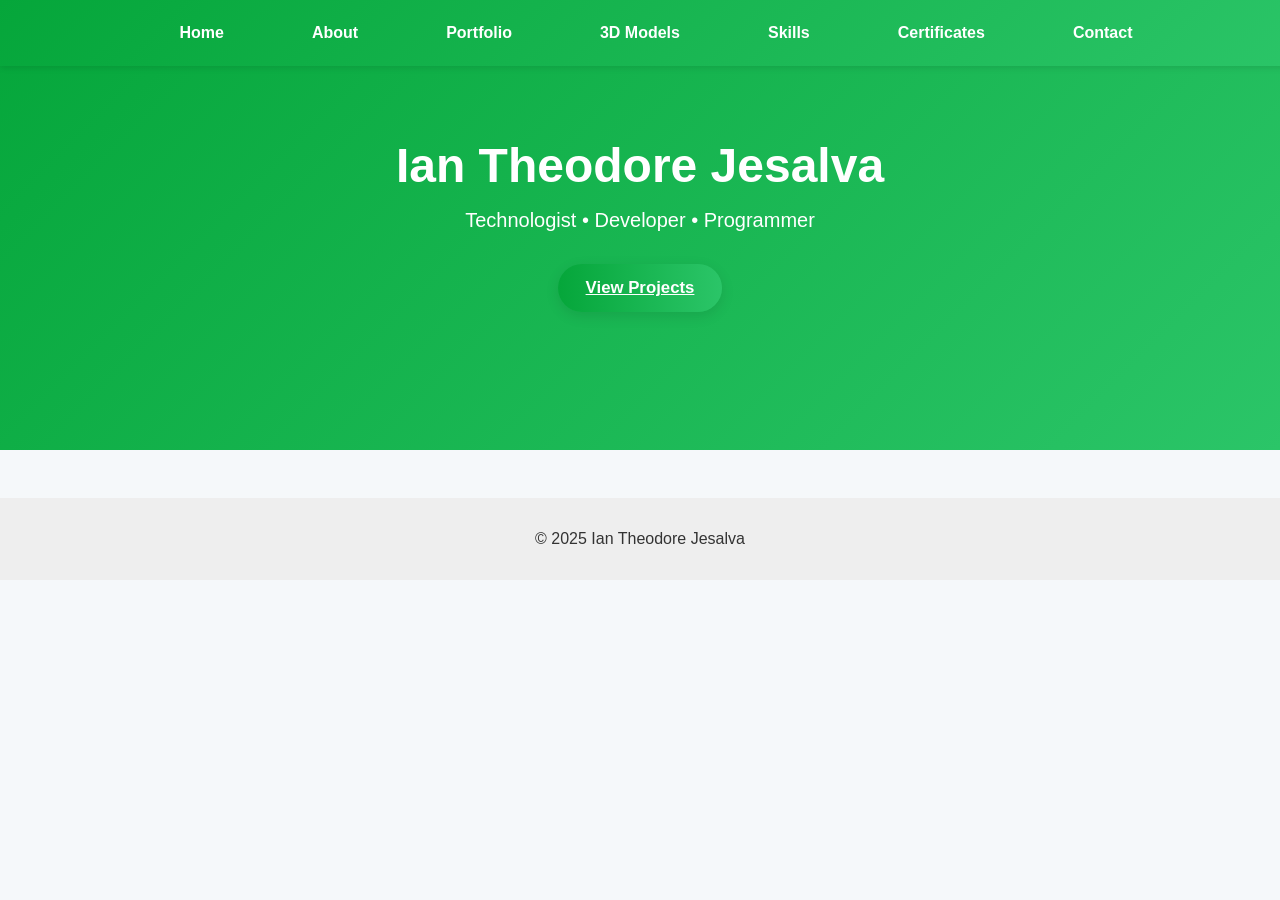
<file: index.html>
<!DOCTYPE html>
<html lang="en">
<head>
  <meta charset="UTF-8" />
  <meta name="viewport" content="width=device-width, initial-scale=1.0" />
  <title>Ian Theodore Jesalva | Portfolio</title>
  <link rel="stylesheet" href="style.css">
<script src="script.js" defer></script>

</head>
<body>
  <!-- Navbar -->
  <nav>
    <a href="index.html">Home</a>
    <a href="about.html">About</a>
    <a href="portfolio.html">Portfolio</a>
    <a href="models.html">3D Models</a>
    <a href="skills.html">Skills</a>
    <a href="certificates.html">Certificates</a>
    <a href="contact.html">Contact</a>
  </nav>

  <!-- Header -->
  <header>
    <h1>Ian Theodore Jesalva</h1>
    <p>Technologist • Developer • Programmer</p>
    <a href="portfolio.html" class="btn-primary">View Projects</a>
  </header>

  <footer>
    <p>&copy; 2025 Ian Theodore Jesalva</p>
  </footer>
</body>
</html>
</file>
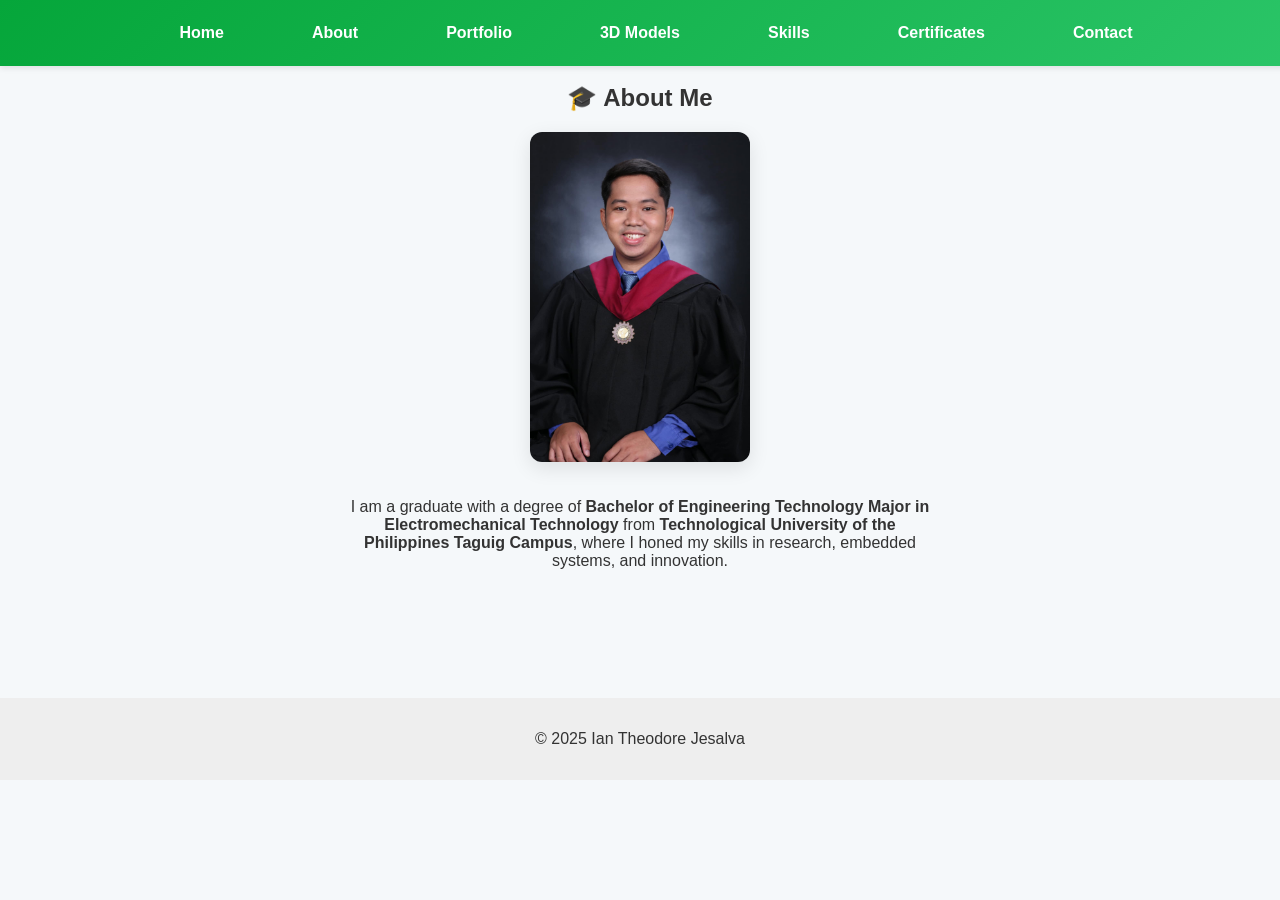
<file: about.html>
<!DOCTYPE html>
<html lang="en">
<head>
  <meta charset="UTF-8" />
  <meta name="viewport" content="width=device-width, initial-scale=1.0" />
  <title>About Me | Ian Theodore Jesalva</title>
  <link rel="stylesheet" href="style.css">
</head>
<body>
  <!-- Navbar -->
  <nav>
    <a href="index.html">Home</a>
    <a href="about.html">About</a>
    <a href="portfolio.html">Portfolio</a>
    <a href="models.html">3D Models</a>
    <a href="skills.html">Skills</a>
    <a href="certificates.html">Certificates</a>
    <a href="contact.html">Contact</a>
  </nav>

  <section id="graduate">
    <h2>🎓 About Me</h2>
    <img src="images/grad-pic.jpg" alt="Graduation Photo" class="grad-highlight">
    <p style="text-align:center; max-width:600px; margin:1rem auto;">
      I am a graduate with a degree of <strong>Bachelor of Engineering Technology Major in Electromechanical Technology</strong> from <strong>Technological University of the Philippines Taguig Campus</strong>, where I honed my skills in research, embedded systems, and innovation.
    </p>
  </section>

  <footer>
    <p>&copy; 2025 Ian Theodore Jesalva</p>
  </footer>
</body>
</html>
</file>
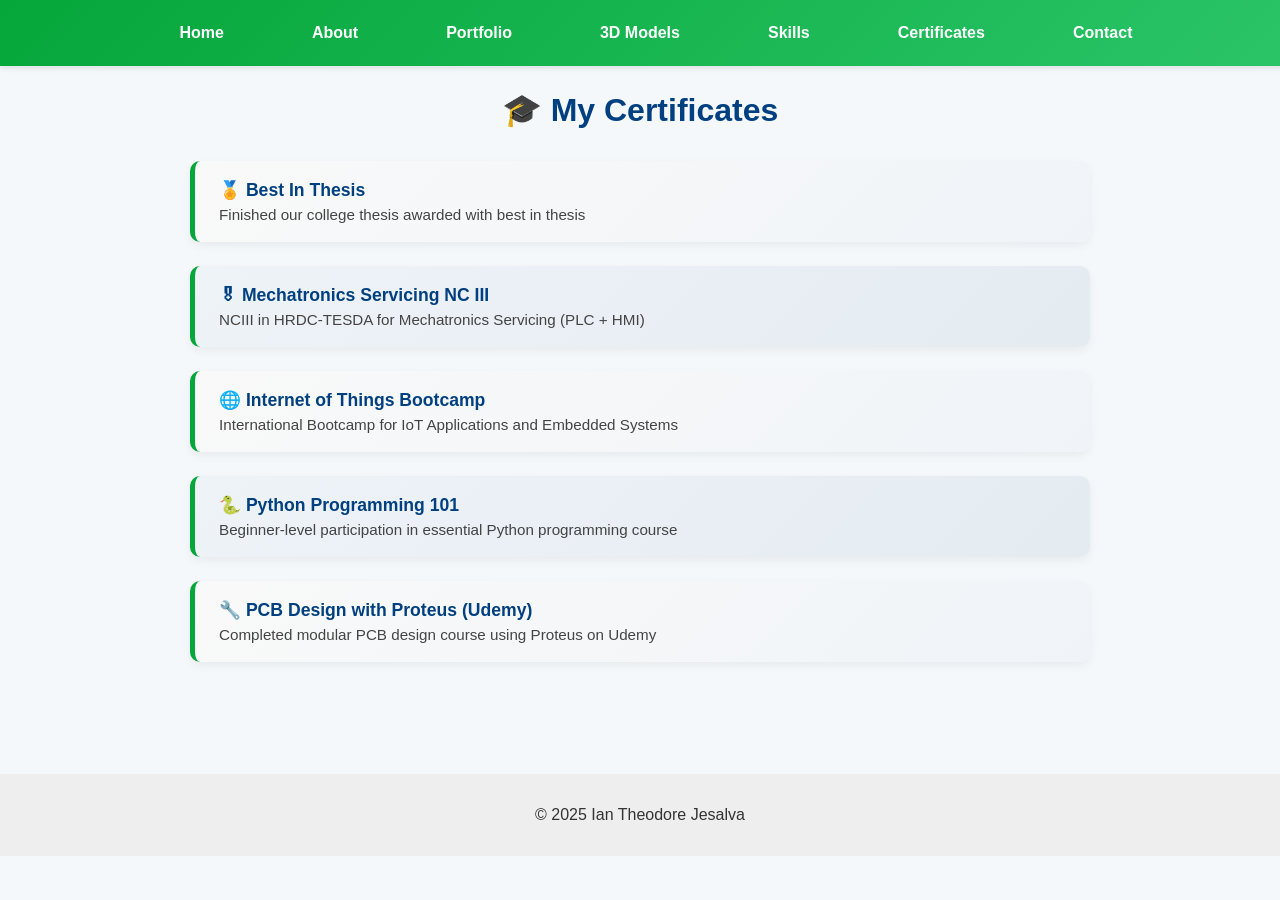
<file: certificates.html>
<!DOCTYPE html>
<html lang="en">
<head>
  <meta charset="UTF-8">
  <meta name="viewport" content="width=device-width, initial-scale=1.0">
  <title>Certificates | Ian Theodore Jesalva</title>
  <link rel="stylesheet" href="style.css">
</head>
<body>
  <nav>
    <a href="index.html">Home</a>
    <a href="about.html">About</a>
    <a href="portfolio.html">Portfolio</a>
    <a href="models.html">3D Models</a>
    <a href="skills.html">Skills</a>
    <a href="certificates.html">Certificates</a>
    <a href="contact.html">Contact</a>
  </nav>

  <section id="certificates">
  <h2>🎓 My Certificates</h2>
  <div class="cert-list">
    <div class="cert-item">
      <div class="cert-info">
        <strong>🏅 Best In Thesis</strong>
        <p>Finished our college thesis awarded with best in thesis</p>
      </div>
      <!-- <a href="images/cert-iot.jpg" target="_blank" title="View certificate">📄 View</a> -->
    </div>

    <div class="cert-item">
      <div class="cert-info">
        <strong>🎖 Mechatronics Servicing NC III</strong>
        <p>NCIII in HRDC-TESDA for Mechatronics Servicing (PLC + HMI)</p>
      </div>
      <!-- <a href="images/cert-arduino.jpg" target="_blank">📄 View</a> -->
    </div>

    <div class="cert-item">
      <div class="cert-info">
        <strong>🌐 Internet of Things Bootcamp</strong>
        <p>International Bootcamp for IoT Applications and Embedded Systems</p>
      </div>
      <!-- <a href="images/cert-research.jpg" target="_blank">📄 View</a> -->
    </div>

    <div class="cert-item">
      <div class="cert-info">
        <strong>🐍 Python Programming 101</strong>
        <p>Beginner-level participation in essential Python programming course</p>
      </div>
      <!-- <a href="images/cert-embedded.jpg" target="_blank">📄 View</a> -->
    </div>

    <div class="cert-item">
      <div class="cert-info">
        <strong>🔧 PCB Design with Proteus (Udemy)</strong>
        <p>Completed modular PCB design course using Proteus on Udemy</p>
      </div>
      <!-- <a href="images/cert-embedded.jpg" target="_blank">📄 View</a> -->
    </div>
  </div>
</section>

  <footer>
    <p>&copy; 2025 Ian Theodore Jesalva</p>
  </footer>
</body>
</html>
</file>
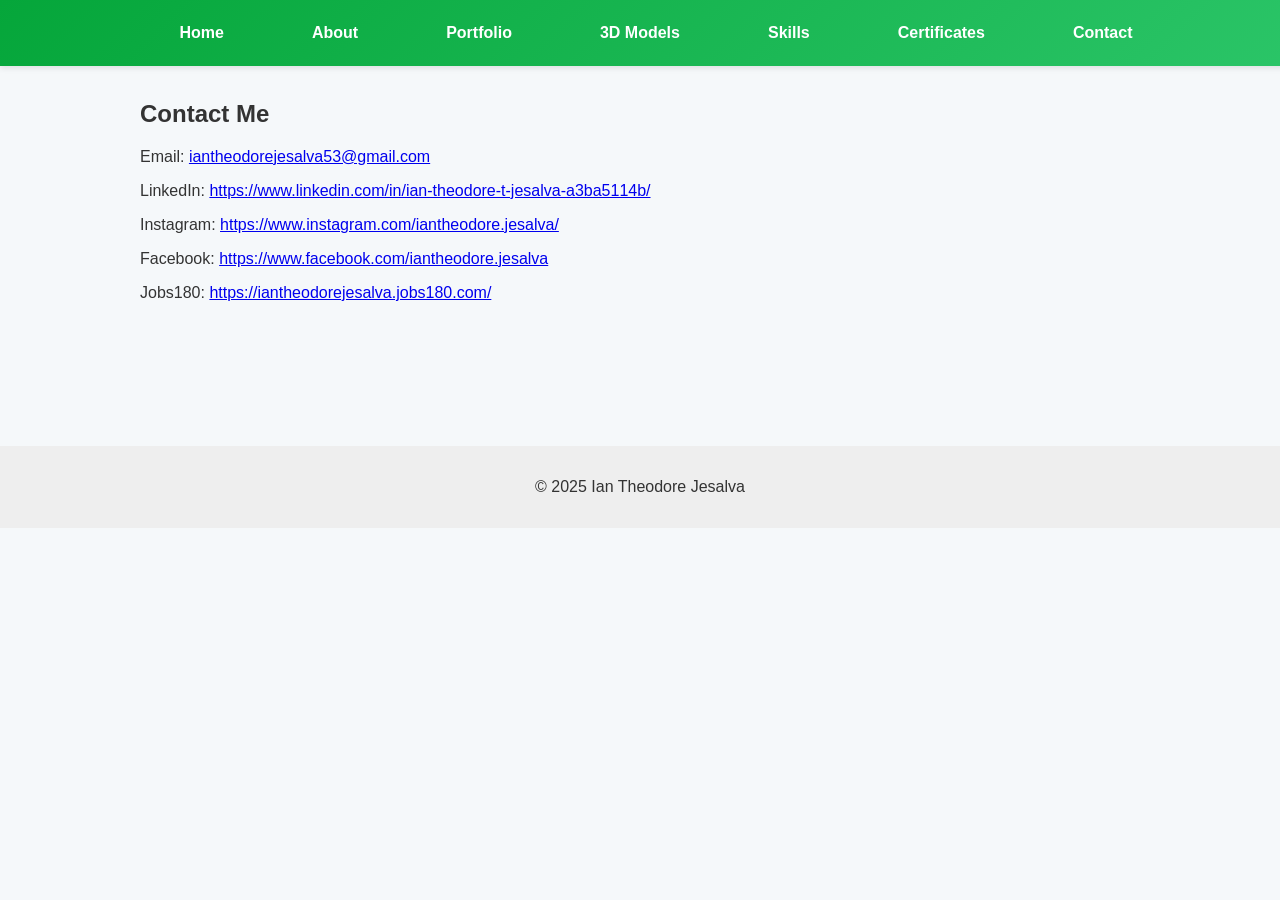
<file: contact.html>
<!DOCTYPE html>
<html lang="en">
<head>
  <meta charset="UTF-8">
  <meta name="viewport" content="width=device-width, initial-scale=1.0">
  <title>Contact | Ian Theodore Jesalva</title>
  <link rel="stylesheet" href="style.css">
</head>
<body>
  <nav>
    <a href="index.html">Home</a>
    <a href="about.html">About</a>
    <a href="portfolio.html">Portfolio</a>
    <a href="models.html">3D Models</a>
    <a href="skills.html">Skills</a>
    <a href="certificates.html">Certificates</a>
    <a href="contact.html">Contact</a>
  </nav>

  <section id="contact">
    <h2>Contact Me</h2>
    <p>Email: <a href="mailto:iantheodorejesalva53@gmail.com" target="_blank" rel="noopener noreferrer">iantheodorejesalva53@gmail.com</a></p>
    <p>LinkedIn: <a href="https://www.linkedin.com/in/ian-theodore-t-jesalva-a3ba5114b/" target="_blank" rel="noopener noreferrer">https://www.linkedin.com/in/ian-theodore-t-jesalva-a3ba5114b/</a></p>
    <p>Instagram: <a href="https://www.instagram.com/iantheodore.jesalva/" target="_blank" rel="noopener noreferrer">https://www.instagram.com/iantheodore.jesalva/</a></p>
    <p>Facebook: <a href="https://www.facebook.com/iantheodore.jesalva" target="_blank" rel="noopener noreferrer">https://www.facebook.com/iantheodore.jesalva</a></p>
    <p>Jobs180: <a href="https://iantheodorejesalva.jobs180.com/" target="_blank" rel="noopener noreferrer">https://iantheodorejesalva.jobs180.com/</a></p>
  </section>

  <footer>
    <p>&copy; 2025 Ian Theodore Jesalva</p>
  </footer>
</body>
</html>
</file>
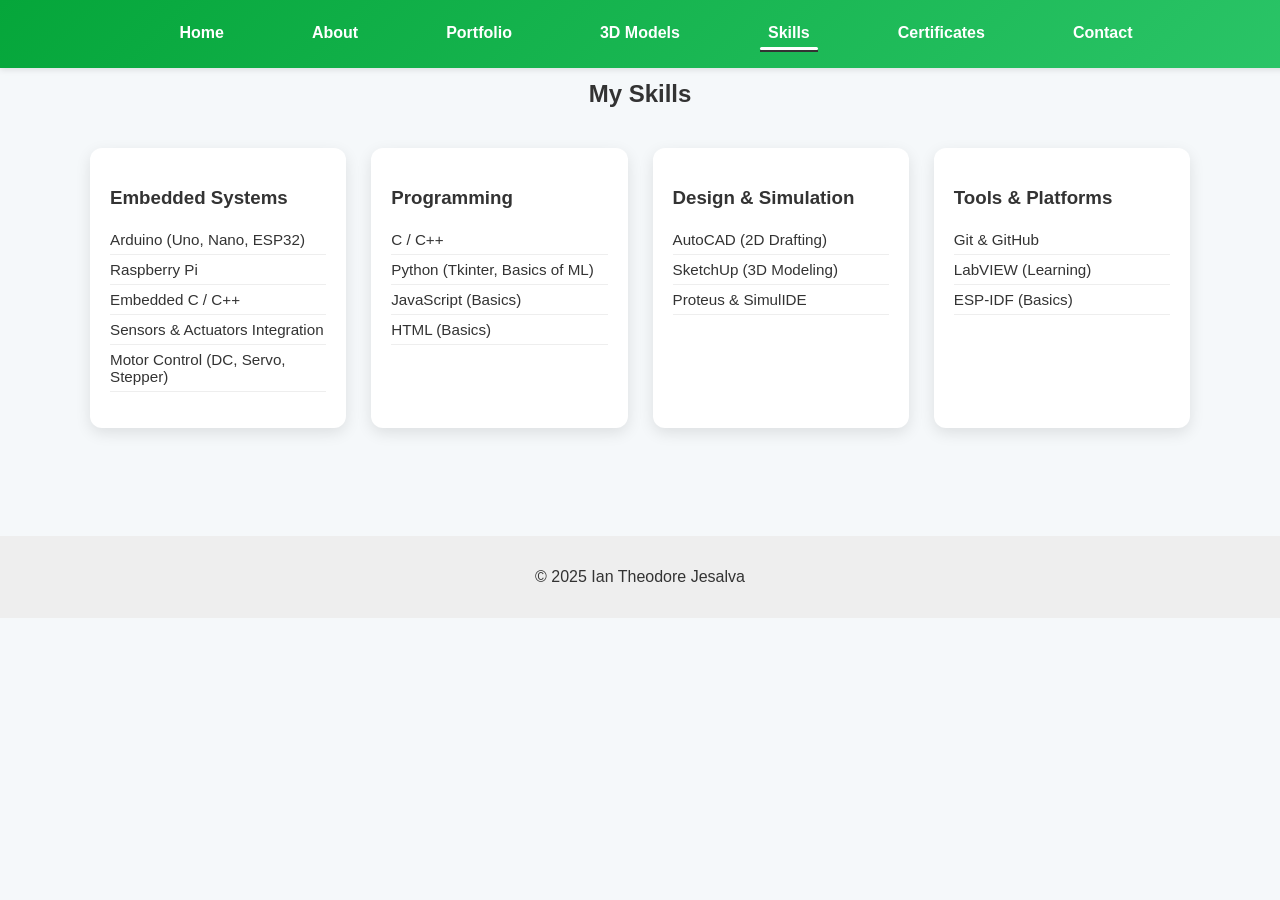
<file: skills.html>
<!DOCTYPE html>
<html lang="en">
<head>
  <meta charset="UTF-8" />
  <meta name="viewport" content="width=device-width, initial-scale=1.0" />
  <title>Skills | Ian Theodore Jesalva</title>
  <link rel="stylesheet" href="style.css">
</head>
<body>

  <!-- Navbar -->
  <nav>
    <a href="index.html">Home</a>
    <a href="about.html">About</a>
    <a href="portfolio.html">Portfolio</a>
    <a href="models.html">3D Models</a>
    <a href="skills.html" class="active">Skills</a>
    <a href="certificates.html">Certificates</a>
    <a href="contact.html">Contact</a>
  </nav>

  <!-- Skills Section -->
  <section id="skills-page">
    <h1>My Skills</h1>

    <div class="skills-container">

      <div class="skill-category">
        <h3>Embedded Systems</h3>
        <ul>
          <li>Arduino (Uno, Nano, ESP32)</li>
          <li>Raspberry Pi</li>
          <li>Embedded C / C++</li>
          <li>Sensors & Actuators Integration</li>
          <li>Motor Control (DC, Servo, Stepper)</li>
        </ul>
      </div>

      <div class="skill-category">
        <h3>Programming</h3>
        <ul>
          <li>C / C++</li>
          <li>Python (Tkinter, Basics of ML)</li>
          <li>JavaScript (Basics)</li>
          <li>HTML (Basics)</li>
        </ul>
      </div>

      <div class="skill-category">
        <h3>Design & Simulation</h3>
        <ul>
          <li>AutoCAD (2D Drafting)</li>
          <li>SketchUp (3D Modeling)</li>
          <li>Proteus & SimulIDE</li>
        </ul>
      </div>

      <div class="skill-category">
        <h3>Tools & Platforms</h3>
        <ul>
          <li>Git & GitHub</li>
          <li>LabVIEW (Learning)</li>
          <li>ESP-IDF (Basics)</li>
        </ul>
      </div>

    </div>
  </section>

  <footer>
    <p>&copy; 2025 Ian Theodore Jesalva</p>
  </footer>

</body>
</html>
</file>
<file: style.css>
body {
      font-family: 'Inter', sans-serif;
      color: #333;
      background: #f5f8fa;
      margin: 0; padding: 0;
    }
    header {
      height: 50vh;
      background: linear-gradient(135deg, #05A63A 0%, #2BC568 100%);
      display: flex;
      flex-direction: column;
      justify-content: center;
      align-items: center;
      color: white;
      text-align: center;
      padding: 0 1rem;
    }
    header h1 {
      font-size: 3rem;
      margin: 0;
    }
    header p {
      font-size: 1.25rem;
      margin: 1rem 0 2rem;
    }
    .btn-primary {
    background: linear-gradient(to right, #05A63A, #2BC568);
    color: white;
    border: 0;
    padding: 0.85rem 1.75rem;
    font-size: 1.05rem;
    border-radius: 50px;
    cursor: pointer;
    font-weight: 600;
    transition: all 0.3s ease;
    box-shadow: 0 4px 14px rgba(0, 0, 0, 0.1);
  }

  .btn-primary:hover {
    background: linear-gradient(to right, #04852e, #1fb859);
    transform: translateY(-3px);
    box-shadow: 0 6px 20px rgba(0, 0, 0, 0.15);
  }

    nav {
      position: fixed;
      top: 0; left: 0; width: 100%;
      display: flex;
      justify-content: center;
      background: rgba(0, 51, 102, 0.75);
      padding: 0.5rem 0;
      z-index: 100;
    }
    nav a {
      margin: 0 1.5rem;
      color: white; text-decoration: none;
      font-weight: 500;
    }
    nav a:hover {
      color: #2BC568;
    }
    section {
      padding: 5rem 1rem;
      max-width: 1000px;
      margin: 0 auto;
    }
    .tabs {
      text-align: center;
      margin-bottom: 2rem;
    }
    .tabs button {
      background: #e0e0e0;
      border: none;
      padding: 0.75rem 1.5rem;
      margin: 0 0.5rem;
      border-radius: 20px;
      font-weight: bold;
      cursor: pointer;
    }
    .tabs button.active {
      background: #05A63A;
      color: white;
    }
    .projects-grid {
      display: grid;
      grid-template-columns: repeat(auto-fill,minmax(280px,1fr));
      gap: 2rem;
    }
    .card {
      background: white;
      border-radius: 12px;
      overflow: hidden;
      box-shadow: 0 8px 24px rgba(0,0,0,0.1);
      cursor: pointer;
      transition: transform 0.3s ease, box-shadow 0.3s ease;
    }
    .card:hover {
      transform: translateY(-6px);
      box-shadow: 0 12px 32px rgba(0,0,0,0.15);
    }
    .card img {
      width: 100%;
      height: 150px;
      object-fit: cover;
    }
    .card h4 {
      margin: 0;
      padding: 1rem 1rem 0;
      font-size: 1.25rem;
      color: #004080;
    }
    .card p {
      padding: 0 1rem 1rem;
      font-size: 0.95rem;
      color: #555;
    }
    .modal {
      position: fixed;
      top: 0; left: 0;
      width: 100%; height: 100%;
      background-color: rgba(0, 0, 0, 0.5);
      display: flex;
      align-items: center;
      justify-content: center;
      z-index: 1000;
      opacity: 0;
      pointer-events: none;
      transition: opacity 0.3s ease;
    }
    .modal.show {
      opacity: 1;
      pointer-events: auto;
    }
    .modal-content {
      background: white;
      padding: 2rem;
      border-radius: 10px;
      max-width: 500px;
      text-align: left;
      position: relative;
      box-shadow: 0 10px 25px rgba(0, 0, 0, 0.2);
    }
    .modal-close {
      position: absolute;
      top: 10px;
      right: 15px;
      font-size: 1.2rem;
      cursor: pointer;
    }
    footer {
      text-align: center;
      padding: 1rem;
      background: #eee;
      margin-top: 3rem;
    }
    .card img {
      width: 100%;
      height: 150px;
      object-fit: cover;
      background-color: #ddd;
    }
    #certificates {
  padding: 4rem 1rem;
  max-width: 900px;
  margin: 0 auto;
}

#certificates h2 {
  font-size: 2rem;
  text-align: center;
  margin-bottom: 2rem;
  color: #004080;
}

.cert-list {
  display: flex;
  flex-direction: column;
  gap: 1.5rem;
}

.cert-item {
  display: flex;
  justify-content: space-between;
  align-items: flex-start;
  background: linear-gradient(135deg, #f9f9f9 0%, #f0f4f8 100%);
  padding: 1.2rem 1.5rem;
  border-left: 5px solid #05A63A;
  border-radius: 10px;
  box-shadow: 0 4px 10px rgba(0,0,0,0.05);
  transition: box-shadow 0.3s ease, transform 0.2s ease;
}

.cert-item:hover {
  box-shadow: 0 6px 16px rgba(0,0,0,0.08);
  transform: translateY(-3px);
}

.cert-info {
  max-width: 80%;
}

.cert-info strong {
  font-size: 1.1rem;
  color: #004080;
}

.cert-info p {
  margin: 0.3rem 0 0;
  color: #444;
  font-size: 0.95rem;
}

.cert-item a {
  font-size: 0.95rem;
  font-weight: 600;
  background: #05A63A;
  color: white;
  padding: 0.4rem 0.9rem;
  border-radius: 20px;
  text-decoration: none;
  transition: background 0.3s ease;
  white-space: nowrap;
}

.cert-item a:hover {
  background: #04852e;
}
.cert-item:nth-child(even) {
  background: linear-gradient(135deg, #eef3f8 0%, #e4ebf1 100%);
}
.about-wrapper {
  display: flex;
  align-items: center;
  gap: 2rem;
  flex-wrap: wrap;
}

.grad-pic {
  width: 180px;
  height: 180px;
  object-fit: cover;
  border-radius: 50%;
  border: 4px solid #05A63A;
  box-shadow: 0 4px 12px rgba(0,0,0,0.1);
}
#graduate {
  text-align: center;
  padding: 4rem 1rem;
}

.grad-highlight {
  width: 220px;
  border-radius: 12px;
  box-shadow: 0 6px 20px rgba(0,0,0,0.1);
  margin-bottom: 1rem;
}

/* Navbar */
nav {
  display: flex;
  justify-content: center;
  gap: 1.5rem;
  background: linear-gradient(135deg, #05A63A 0%, #2BC568 100%); /* soft green gradient */
  padding: 1rem;
  border-bottom: none; /* cleaner without harsh line */
  box-shadow: 0 2px 6px rgba(0,0,0,0.1); /* subtle depth */
}

/* Navbar links */
nav a {
  position: relative;
  text-decoration: none;
  color: #fff; /* white looks cleaner on green */
  font-weight: 600;
  padding: 0.5rem;
  transition: color 0.3s ease;
}

/* Hover underline animation */
nav a::after {
  content: "";
  position: absolute;
  left: 0;
  bottom: 0;
  width: 0;
  height: 3px;
  background: #fff; /* underline in white */
  transition: width 0.3s ease;
  border-radius: 3px;
}

nav a:hover {
  color: #f0f0f0;
}

nav a:hover::after {
  width: 100%;
}

/* Active link (current page) */
nav a.active {
  color: #fff;
}

nav a.active::after {
  width: 100%;
}

/* Skills Page */
#skills-page {
  padding: 60px 20px;
  max-width: 1100px;
  margin: auto;
}

#skills-page h1 {
  text-align: center;
  margin-bottom: 40px;
}

.skills-container {
  display: grid;
  grid-template-columns: repeat(auto-fit, minmax(250px, 1fr));
  gap: 25px;
}

.skill-category {
  background: #ffffff;
  padding: 20px;
  border-radius: 12px;
  box-shadow: 0 5px 15px rgba(0,0,0,0.1);
}

.skill-category h3 {
  margin-bottom: 12px;
}

.skill-category ul {
  list-style: none;
  padding-left: 0;
}

.skill-category ul li {
  padding: 6px 0;
  border-bottom: 1px solid #eee;
  font-size: 0.95rem;
}

/* Active Nav Link */
nav a.active {
  font-weight: bold;
  border-bottom: 2px solid #333;
}
</file>
